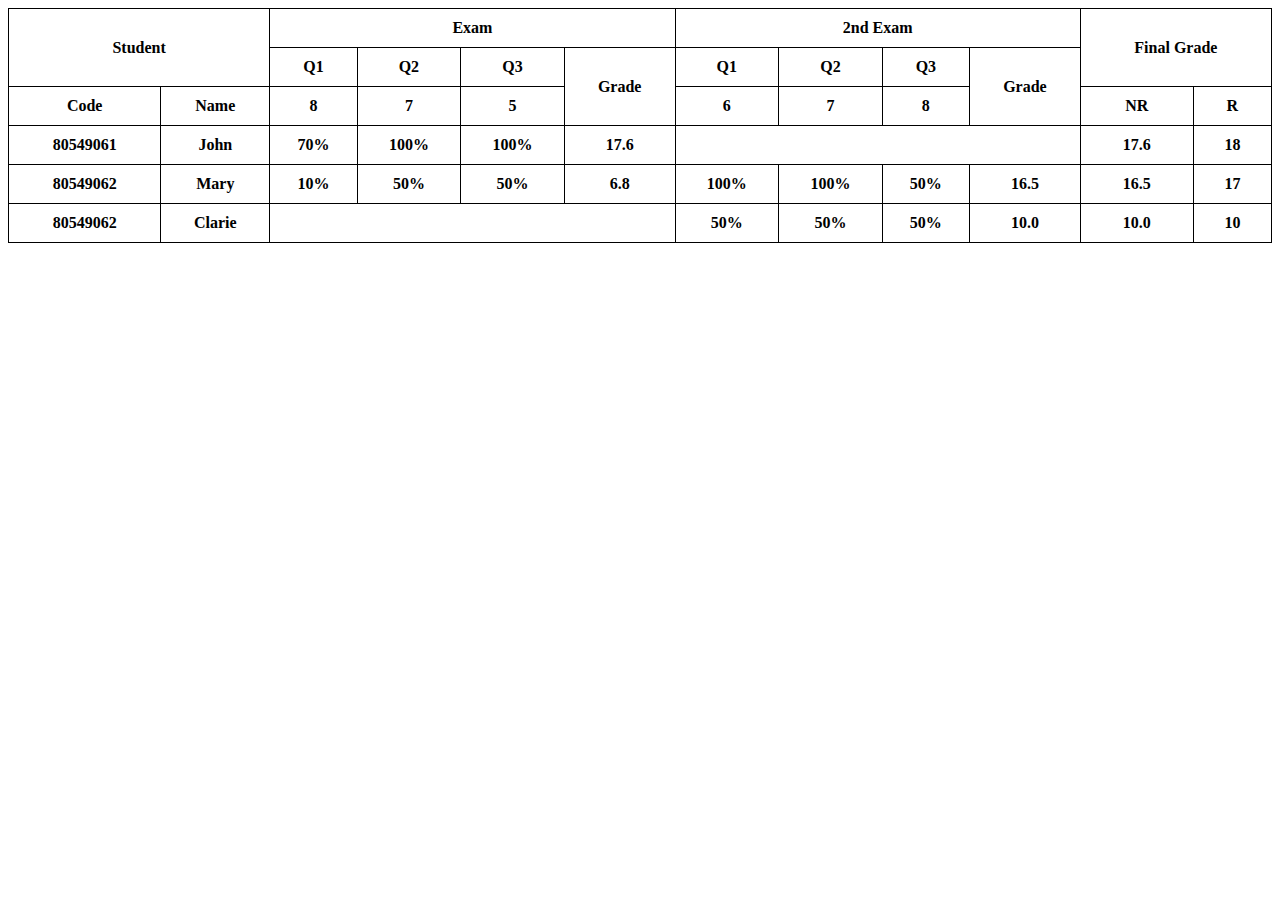
<file: index.html>
<!DOCTYPE html>
<html lang="en">
<head>
    <meta charset="UTF-8">
    <link rel="stylesheet" href="shared.css">
    <title>Document</title>
</head>
<body>
    <table style="width: 100%;">
        <tr>
            <th colspan="2" , rowspan="2">Student</th>
            <th colspan="4">Exam</th>
            <th colspan="4">2nd Exam</th>
            <th colspan="2" , rowspan="2">Final Grade</th>
        </tr>
        <tr>
            <th>Q1</th>
            <th>Q2</th>
            <th>Q3</th>
            <th rowspan="2">Grade</th>
            <th>Q1</th>
            <th>Q2</th>
            <th>Q3</th>
            <th rowspan="2">Grade</th>
            
            
        </tr>
        <tr>
            <th>Code</th>
            <th>Name</th>
            <th>8</th>
            <th>7</th>
            <th>5</th>
            <th>6</th>
            <th>7</th>
            <th>8</th>
            <th>NR</th>
            <th>R</th>
        </tr>
        <tr>
            <th>80549061</th>
            <th>John</th>
            <th>70%</th>
            <th>100%</th>
            <th>100%</th>
            <th>17.6</th>
            <th colspan="4"></th>
            <th>17.6</th>
            <th>18</th>
        </tr>
        <tr>
            <th>80549062</th>
            <th>Mary</th>
            <th>10%</th>
            <th>50%</th>
            <th>50%</th>
            <th>6.8</th>
            <th>100%</th>
            <th>100%</th>
            <th>50%</th>
            <th>16.5</th>
            <th>16.5</th>
            <th>17</th>
        </tr>
        <tr>
            <th>80549062</th>
            <th>Clarie</th>
            <th colspan="4"></th>
            
            <th>50%</th>
            <th>50%</th>
            <th>50%</th>
            <th>10.0</th>
            <th>10.0</th>
            <th>10</th>
        </tr>
          
    </table>
    
</body>
</html>
</file>
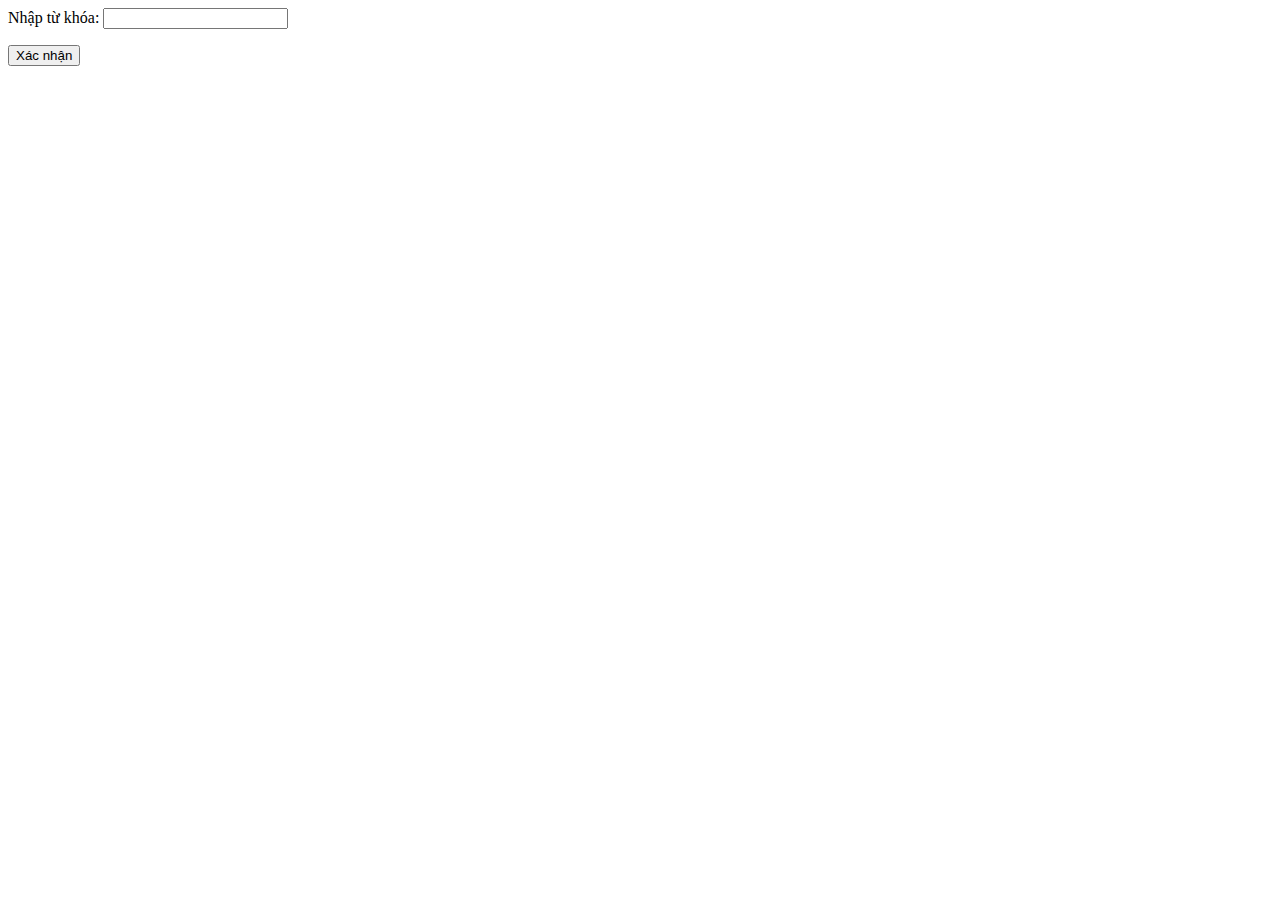
<file: js_learning/asset/index.html>
<!DOCTYPE html>
<html lang="en">
<head>
    <meta charset="UTF-8">
    <meta name="viewport" content="width=device-width, initial-scale=1.0">
    <script src="..\js\scripts.js"></script>
    <link rel="stylesheet" href="..\css\shared.css">
    <title>Document</title>
</head>
<body>
    <div id="searching" class="content-box">
        <div>
            <label for="keyword">Nhập từ khóa:</label>
            <input type="text" name="" id="keyword">
            <p id="text-alert" style="color:red"></p>
            <input type="submit" value="Xác nhận" onclick=SubmitHandle()>
        </div>
        <div id="image_container" class="image"></div>
    </div>
</body>
</html>
</file>
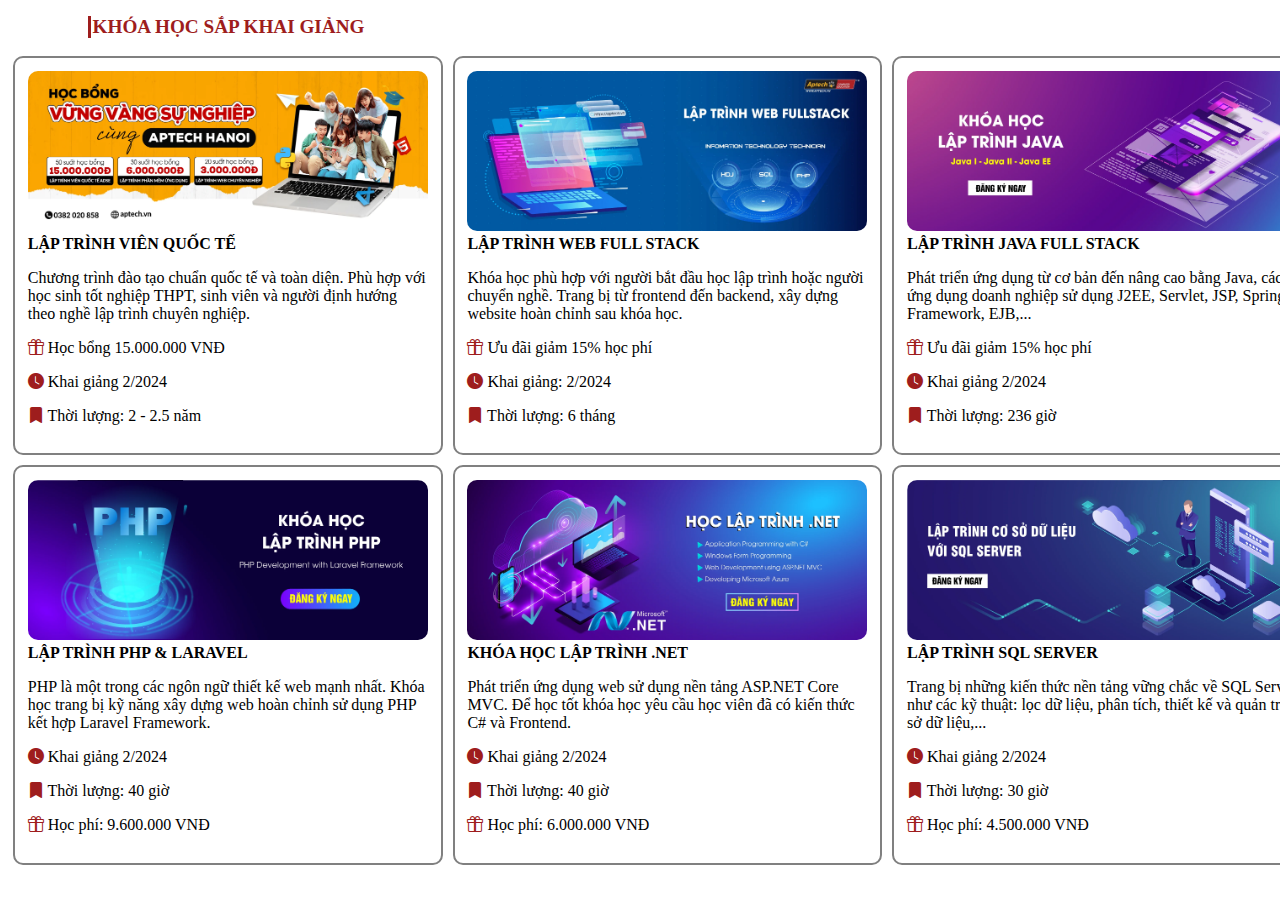
<file: th_buoi2_b2/asset/index.html>
<!DOCTYPE html>
<html lang="en">
<head>
    <meta charset="UTF-8">
    <meta name="viewport" content="width=device-width, initial-scale=1.0">
    <link rel="stylesheet" href="https://cdn.jsdelivr.net/npm/bootstrap-icons@1.3.0/font/bootstrap-icons.css">
    <link href="https://cdn.jsdelivr.net/npm/bootstrap@5.1.3/dist/css/bootstrap.min.css" rel="stylesheet" integrity="sha384-1BmE4kWBq78iYhFldvKuhfTAU6auU8tT94WrHftjDbrCEXSU1oBoqyl2QvZ6jIW3" crossorigin="anonymous">
    <link rel="stylesheet" href="..\css\shared.css">
    <title>Document</title>
</head>
<body>
    <header>
        <h1>KHÓA HỌC SẮP KHAI GIẢNG</h1>
    </header>
    <div class="container">
        <div class="row">
            <div class="col-sm">
                <img src="..\img\content1.webp" alt="" class="banner">
                <strong>LẬP TRÌNH VIÊN QUỐC TẾ</strong>
                <p class="description">Chương trình đào tạo chuẩn quốc tế và toàn diện. 
                    Phù hợp với học sinh tốt nghiệp THPT, 
                    sinh viên và người định hướng theo nghề lập trình chuyên nghiệp.</p>
                <ul class="information">
                    <li><p class="description"><i class="bi bi-gift"></i> Học bổng 15.000.000 VNĐ</p></li>
                    <li><p class="description"><i class="bi bi-clock-fill"></i> Khai giảng 2/2024</p>
                    <li><p class="description"><i class="bi bi-bookmark-fill"></i> Thời lượng: 2 - 2.5 năm</p></li></li>
                </ul>
            </div>
            <div class="col-sm">
                <img src="..\img\content2.webp" alt="" class="banner">
                <strong>LẬP TRÌNH WEB FULL STACK</strong>
                <p class="description">Khóa học phù hợp với người bắt đầu học lập trình hoặc người chuyển nghề.
                    Trang bị từ frontend đến backend, xây dựng website hoàn chỉnh sau khóa học.
                </p>
                <ul class="information">
                    <li><p class="description"><i class="bi bi-gift"></i> Ưu đãi giảm 15% học phí</p></li>
                    <li><p class="description"><i class="bi bi-clock-fill"></i> Khai giảng: 2/2024</p>
                    <li><p class="description"><i class="bi bi-bookmark-fill"></i> Thời lượng: 6 tháng</p></li></li>
                </ul>
            </div>
            <div class="col-sm">
                <img src="..\img\content3.webp" alt="" class="banner">
                <strong>LẬP TRÌNH JAVA FULL STACK</strong>
                <p class="description">Phát triển ứng dụng từ cơ bản đến nâng cao bằng Java, các ứng dụng doanh nghiệp
                    sử dụng J2EE, Servlet, JSP, Spring Framework, EJB,...
                </p>
                <ul class="information">
                    <li><p class="description"><i class="bi bi-gift"></i> Ưu đãi giảm 15% học phí</p></li>
                    <li><p class="description"><i class="bi bi-clock-fill"></i> Khai giảng 2/2024</p>
                    <li><p class="description"><i class="bi bi-bookmark-fill"></i> Thời lượng: 236 giờ</p></li></li>
                </ul>
            </div>
        </div>
        <div class="row">
            <div class="col-sm">
                <img src="..\img\content4.webp" alt="" class="banner">
                <strong>LẬP TRÌNH PHP & LARAVEL</strong>
                <p class="description">PHP là một trong các ngôn ngữ thiết kế web mạnh nhất. 
                    Khóa học trang bị kỹ năng xây dựng web hoàn chỉnh sử dụng PHP kết hợp Laravel Framework.
                </p>
                <ul class="information">
                    <li><p class="description"><i class="bi bi-clock-fill"></i> Khai giảng 2/2024</p></li>
                    <li><p class="description"><i class="bi bi-bookmark-fill"></i> Thời lượng: 40 giờ</p>
                    <li><p class="description"><i class="bi bi-gift"></i> Học phí: 9.600.000 VNĐ</p></li></li>
                </ul>
            </div>
            <div class="col-sm">
                <img src="..\img\content5.webp" alt="" class="banner">
                <strong>KHÓA HỌC LẬP TRÌNH .NET</strong>
                <p class="description">Phát triển ứng dụng web sử dụng nền tảng ASP.NET Core MVC.
                    Để học tốt khóa học yêu cầu học viên đã có kiến thức C# và Frontend.
                </p>
                <ul class="information">
                    <li><p class="description"><i class="bi bi-clock-fill"></i> Khai giảng 2/2024</p></li>
                    <li><p class="description"><i class="bi bi-bookmark-fill"></i> Thời lượng: 40 giờ</p>
                    <li><p class="description"><i class="bi bi-gift"></i> Học phí: 6.000.000 VNĐ</p></li></li>
                </ul>
            </div>
            <div class="col-sm">
                <img src="..\img\content6.webp" alt="" class="banner">
                <strong>LẬP TRÌNH SQL SERVER</strong>
                <p class="description">
                    Trang bị những kiến thức nền tảng vững chắc về SQL Server như các kỹ thuật: 
                    lọc dữ liệu, phân tích, thiết kế và quản trị cơ sở dữ liệu,...
                </p>
                <ul class="information">
                    <li><p class="description"><i class="bi bi-clock-fill"></i> Khai giảng 2/2024</p></li>
                    <li><p class="description"><i class="bi bi-bookmark-fill"></i> Thời lượng: 30 giờ</p>
                    <li><p class="description"><i class="bi bi-gift"></i> Học phí: 4.500.000 VNĐ</p></li></li>
                </ul>
            </div>
        </div>
    </div>
</body>
</html>
</file>
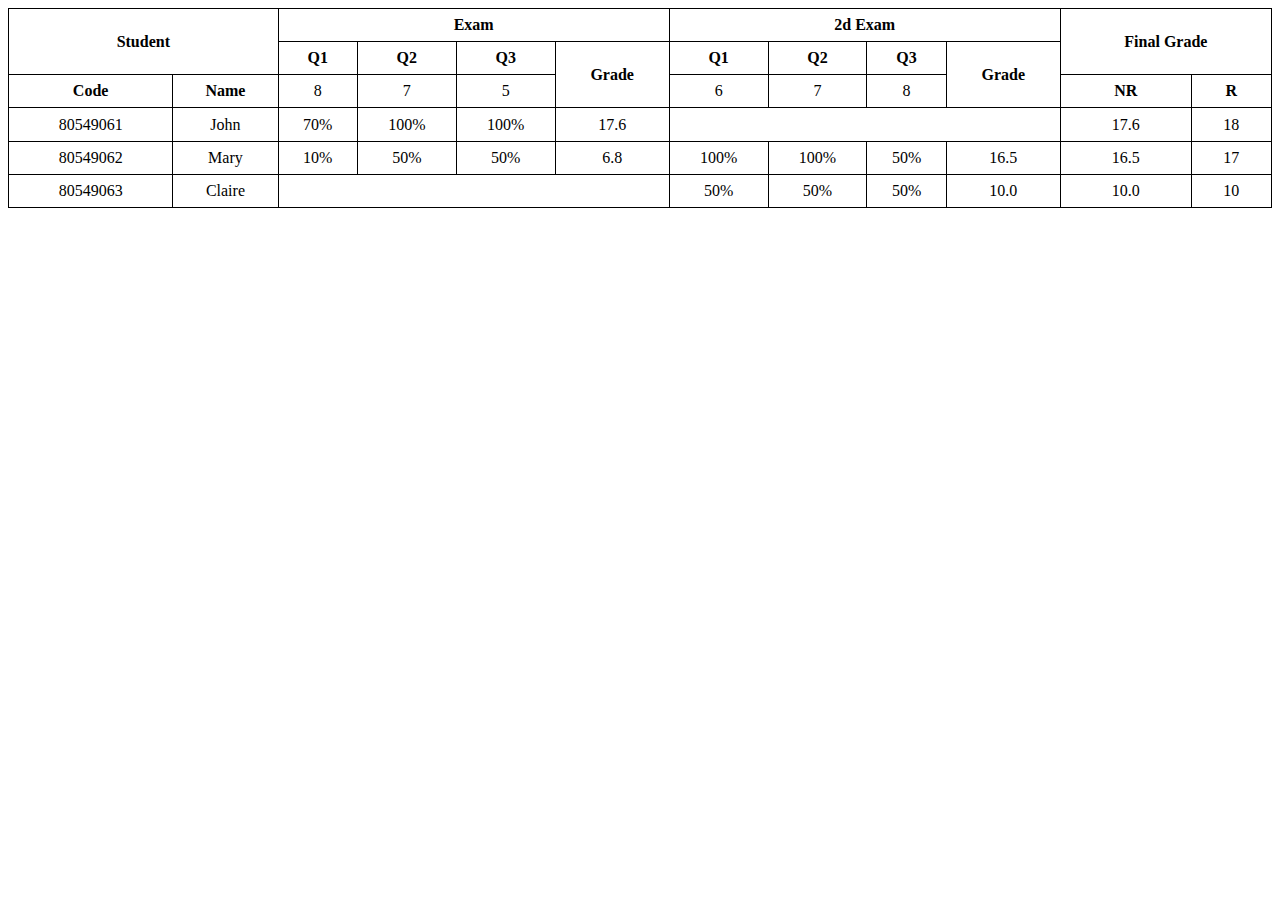
<file: th_buoi_1/asset/index.htm>
<!DOCTYPE html>
<html lang="en">
<head>
    <meta charset="UTF-8">
    <meta name="viewport" content="width=device-width, initial-scale=1.0">
    <link rel="stylesheet" href="..\css\index.css">
    <title>Document</title>
</head>
<body>
    <table>
        <tr>
            <th colspan="2" rowspan="2">Student</th>
            <th colspan="4">Exam</th>
            <th colspan="4">2d Exam</th>
            <th colspan="2" rowspan="2">Final Grade</th>
        </tr>
        <tr>
            <th>Q1</th>
            <th>Q2</th>
            <th>Q3</th>
            <th rowspan="2">Grade</th>
            <th>Q1</th>
            <th>Q2</th>
            <th>Q3</th>
            <th rowspan="2">Grade</th>
        </tr>
        <tr>
            <th>Code</th>
            <th>Name</th>
            <td>8</td>
            <td>7</td>
            <td>5</td>
            <td>6</td>
            <td>7</td>
            <td>8</td>
            <th>NR</th>
            <th>R</th>
        </tr>
        <tr>
            <td>80549061</td>
            <td>John</td>
            <td>70%</td>
            <td>100%</td>
            <td>100%</td>
            <td>17.6</td>
            <td colspan="4"></td>
            <td>17.6</td>
            <td>18</td>
        </tr>
        <tr>
            <td>80549062</td>
            <td>Mary</td>
            <td>10%</td>
            <td>50%</td>
            <td>50%</td>
            <td>6.8</td>
            <td>100%</td>
            <td>100%</td>
            <td>50%</td>
            <td>16.5</td>
            <td>16.5</td>
            <td>17</td>
        </tr>
        <tr>
            <td>80549063</td>
            <td>Claire</td>
            <td colspan="4"></td>
            <td>50%</td>
            <td>50%</td>
            <td>50%</td>
            <td>10.0</td>
            <td>10.0</td>
            <td>10</td>
        </tr>
    </table>
</body>
</html>
</file>
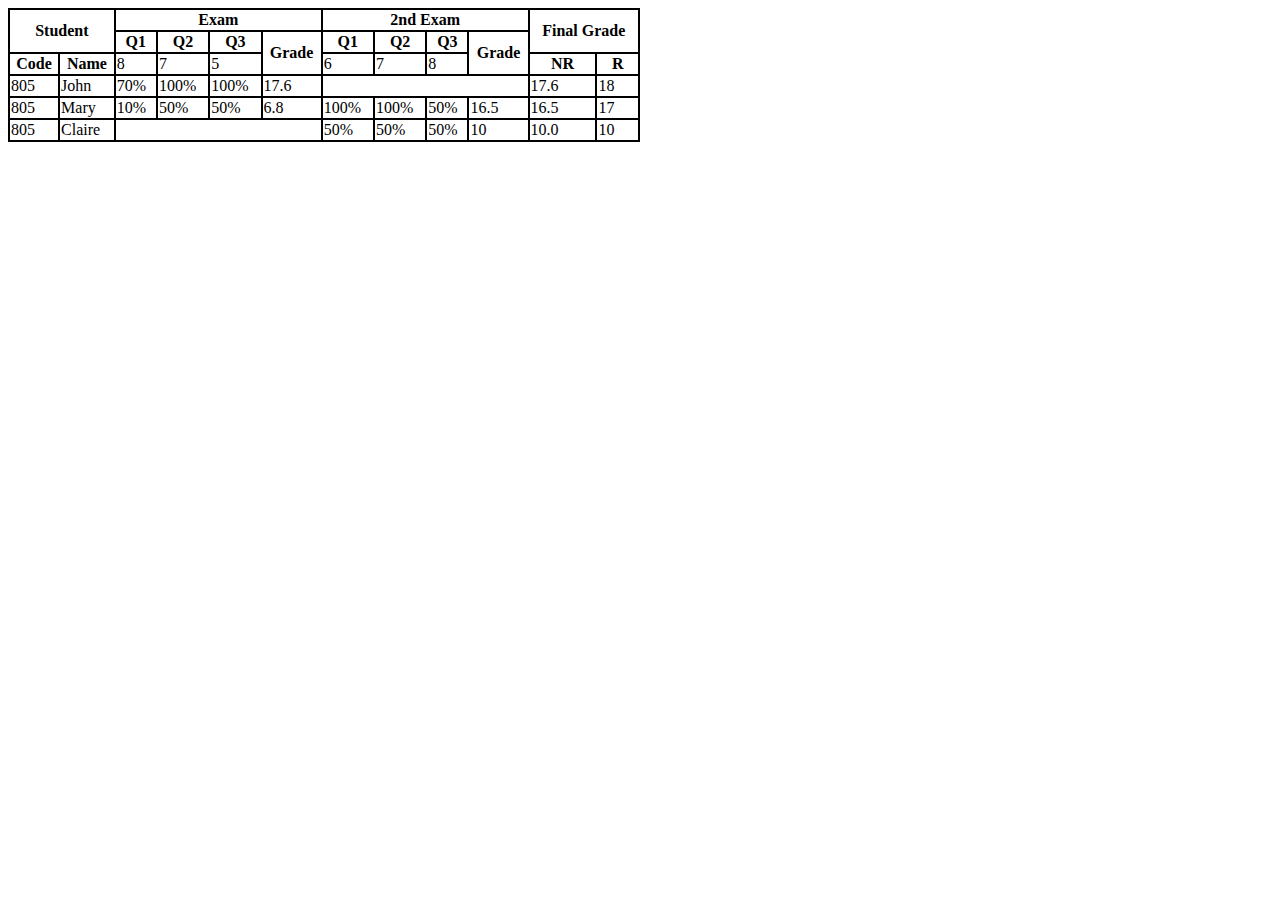
<file: LearnWeb/TH1/html/index.html>
<!DOCTYPE html>
<html lang="en">

<head>
    <meta charset="UTF-8">
    <meta name="viewport" content="width=device-width, initial-scale=1.0">
    <title>Document</title>
    <style>
        table, th, td{
            border: 2px solid #000000;
            border-collapse: collapse;
        }
        
    </style>
</head>

<body>

    <table style="width: 50% ;">
        <tr>
            <th colspan="2" rowspan="2">Student</th>
            <th colspan="4">Exam</th>
            <th colspan="4">2nd Exam</th>
            <th colspan="2" rowspan="2">Final Grade</th>
        </tr>
        <tr>
            <th>Q1</td>
            <th>Q2</th>
            <th>Q3</td>
            <th rowspan="2">Grade</th>
            <th>Q1</th>
            <th>Q2</th>
            <th>Q3</th>
            <th rowspan="2">Grade</th>
        </tr>
        <tr>
            <th>Code</th>
            <th>Name</th>
            <td>8</td>
            <td>7</td>
            <td>5</td>
            <td>6</td>
            <td>7</td>
            <td>8</td>
            <th>NR</th>
            <th>R</th>
        </tr>
        <tr>
            <td>805</td>
            <td>John</td>
            <td>70%</td>
            <td>100%</td>
            <td>100%</td>
            <td>17.6</td>
            <td colspan="4"></td>
            <td>17.6</td>
            <td>18</td>
        </tr>
        <tr>
            <td>805</td>
            <td>Mary</td>
            <td>10%</td>
            <td>50%</td>
            <td>50%</td>
            <td>6.8</td>
            <td>100%</td>
            <td>100%</td>
            <td>50%</td>
            <td>16.5</td>
            <td>16.5</td>
            <td>17</td>
        </tr>
        <tr>
            <td>805</td>
            <td>Claire</td>
            <td colspan="4"></td>
            <td>50%</td>
            <td>50%</td>
            <td>50%</td>
            <td>10</td>
            <td>10.0</td>
            <td>10</td>
        </tr>
    </table>

</body>

</html>
</file>
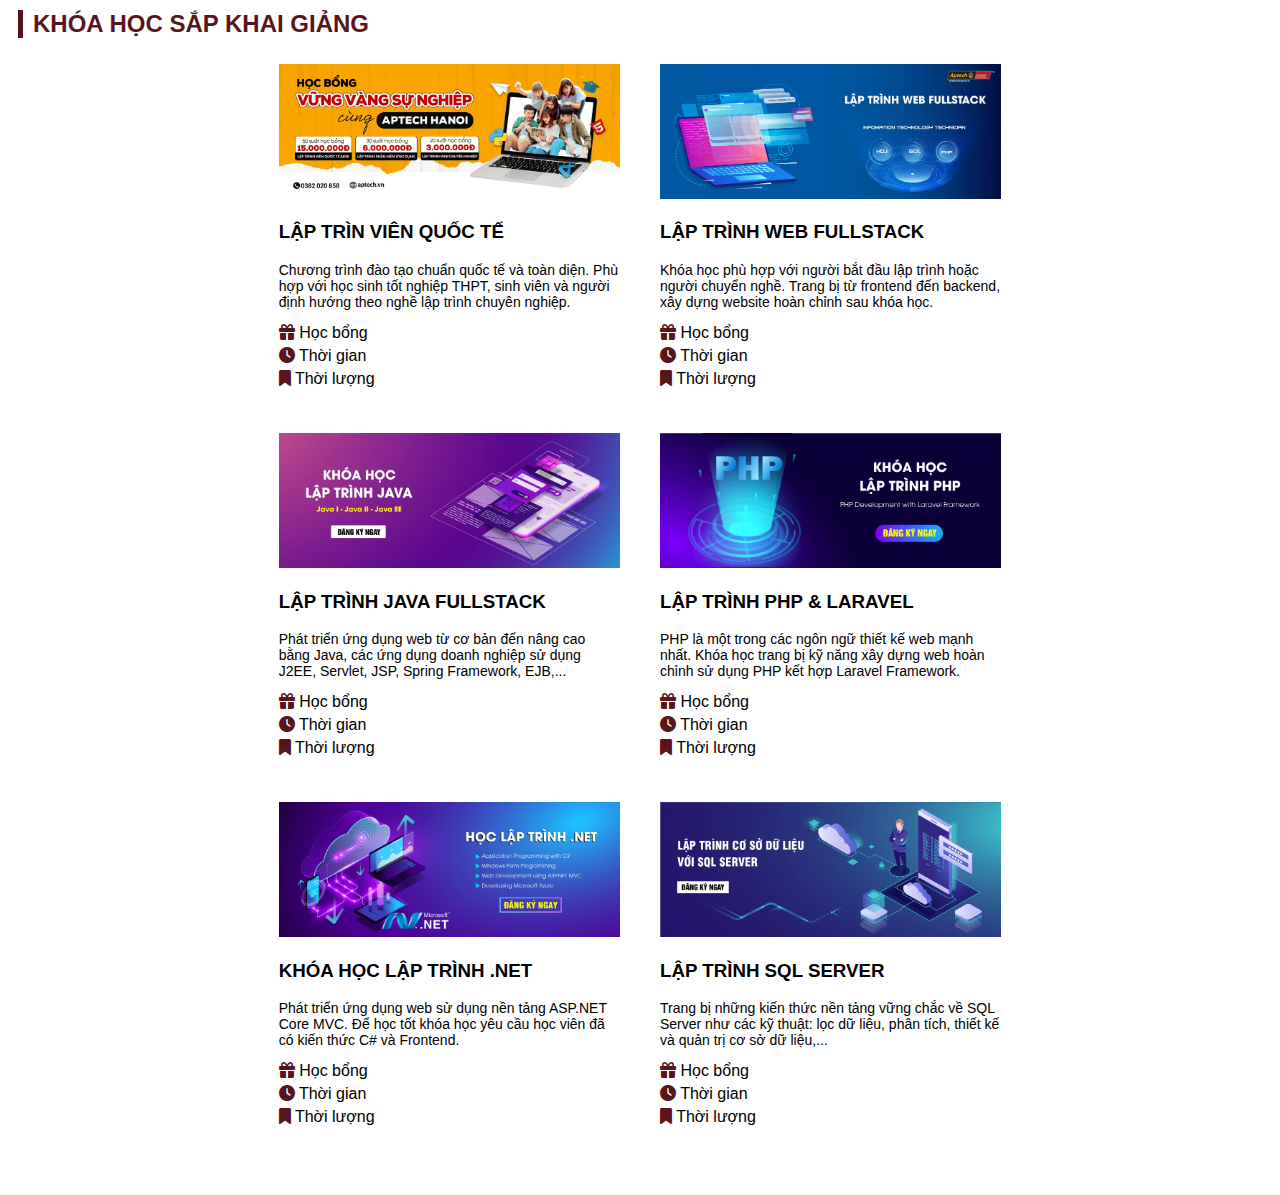
<file: LearnWeb/TH2/html/index.html>
<!DOCTYPE html>
<html lang="en">

<head>
    <meta charset="UTF-8">
    <meta name="viewport" content="width=device-width, initial-scale=1.0">
    <title>Document</title>
    <link rel="stylesheet" href="/LearnWeb/TH2/assets/css/style.css">
    <link href="https://cdnjs.cloudflare.com/ajax/libs/font-awesome/6.5.2/css/all.min.css" rel="stylesheet">
</head>

<body>
    <h2 class="header">Khóa học sắp khai giảng</h2>
    <div class="section1">
        
        <ul class="courses">
            <li class="course 1">
                <img src="/LearnWeb/TH2/assets/photos/1.png" alt="">
                <h3>Lập trìn viên quốc tế</h3>
                <p>Chương trình đào tạo chuẩn quốc tế và toàn diện. Phù hợp với học sinh tốt nghiệp THPT, sinh viên và người định hướng theo nghề lập trình chuyên nghiệp.</p>
                <ul>
                    <li><i class="fa-solid fa-gift"></i><span> Học bổng</span></li>
                    <li><i class="fa-solid fa-clock"></i><span> Thời gian</span></li>
                    <li><i class="fa-solid fa-bookmark"></i><span> Thời lượng</span></li>
                </ul>
            </li>
            <li class="course c2">
                <img src="/LearnWeb/TH2/assets/photos/2.png" alt="">
                <h3>Lập trình web fullstack</h3>
                <p>Khóa học phù hợp với người bắt đầu lập trình hoặc người chuyển nghề. Trang bị từ frontend đến backend, xây dựng website hoàn chỉnh sau khóa học.</p>
                <ul>
                    <li><i class="fa-solid fa-gift"></i><span> Học bổng</span></li>
                    <li><i class="fa-solid fa-clock"></i><span> Thời gian</span></li>
                    <li><i class="fa-solid fa-bookmark"></i><span> Thời lượng</span></li>
                </ul>
            </li>
            <li class="course c3">
                <img src="/LearnWeb/TH2/assets/photos/3.png" alt="">
                <h3>Lập trình java fullstack</h3>
                <p>Phát triển ứng dụng web từ cơ bản đến nâng cao bằng Java, các ứng dụng doanh nghiệp sử dụng J2EE, Servlet, JSP, Spring Framework, EJB,...</p>
                <ul>
                    <li><i class="fa-solid fa-gift"></i><span> Học bổng</span></li>
                    <li><i class="fa-solid fa-clock"></i><span> Thời gian</span></li>
                    <li><i class="fa-solid fa-bookmark"></i><span> Thời lượng</span></li>
                </ul>
            </li>
            <li class="course c4">
                <img src="/LearnWeb/TH2/assets/photos/4.png" alt="">
                <h3>Lập trình PHP & Laravel</h3>
                <p>PHP là một trong các ngôn ngữ thiết kế web mạnh nhất. Khóa học trang bị kỹ năng xây dựng web hoàn chỉnh sử dụng PHP kết hợp Laravel Framework.</p>
                <ul>
                    <li><i class="fa-solid fa-gift"></i><span> Học bổng</span></li>
                    <li><i class="fa-solid fa-clock"></i><span> Thời gian</span></li>
                    <li><i class="fa-solid fa-bookmark"></i><span> Thời lượng</span></li>
                </ul>
            </li>
            <li class="course c5">
                <img src="/LearnWeb/TH2/assets/photos/5.png" alt="">
                <h3>Khóa học lập trình .net</h3>
                <p>Phát triển ứng dụng web sử dụng nền tảng ASP.NET Core MVC. Để học tốt khóa học yêu cầu học viên đã có kiến thức C# và Frontend.</p>
                <ul>
                    <li><i class="fa-solid fa-gift"></i><span> Học bổng</span></li>
                    <li><i class="fa-solid fa-clock"></i><span> Thời gian</span></li>
                    <li><i class="fa-solid fa-bookmark"></i><span> Thời lượng</span></li>
                </ul>
            </li>
            <li class="course c6">
                <img src="/LearnWeb/TH2/assets/photos/6.png" alt="">
                <h3>Lập trình sql Server</h3>
                <p>Trang bị những kiến thức nền tảng vững chắc về SQL Server như các kỹ thuật: lọc dữ liệu, phân tích, thiết kế và quản trị cơ sở dữ liệu,...</p>
                <ul>
                    <li><i class="fa-solid fa-gift"></i><span> Học bổng</span></li>
                    <li><i class="fa-solid fa-clock"></i><span> Thời gian</span></li>
                    <li><i class="fa-solid fa-bookmark"></i><span> Thời lượng</span></li>
                </ul>
            </li>
        </ul>
      </div>
</body>

</html>
</file>
<file: shared.css>
table,th,td{
    border: 1px solid black;
    border-collapse: collapse;
    padding :10px 5px;
}
</file>
<file: LearnWeb/TH2/assets/css/style.css>
*{
    font-family: sans-serif;
}

.section1{
    padding: 0;
    display: flex;
    justify-content: center;
}

.header{
    border-left: 5px solid #58151c;
    padding-left: 10px;
    margin: 10px;
    text-transform: uppercase;
    color: #58151c;
    font-family: sans-serif;
}

.courses{
    list-style: none;
    display: flex;
    flex-wrap: wrap;
    width: 90%;
    padding: 0;
    justify-content: center;
}

.course img{
    height: auto;
    width: 100%;
}

.course{
    margin-bottom: 40px;
    list-style: none;
    width: 30%;
    padding: 0 20px;
}

.course p{
    font-size: 14px;
}

.course ul{
    list-style: none;
    padding:0;
}

.course li{
    color: #58151c;
    padding-bottom: 5px;
}

.course span{
    color: black;
}

.course h3{
    text-transform: uppercase;
}
</file>
